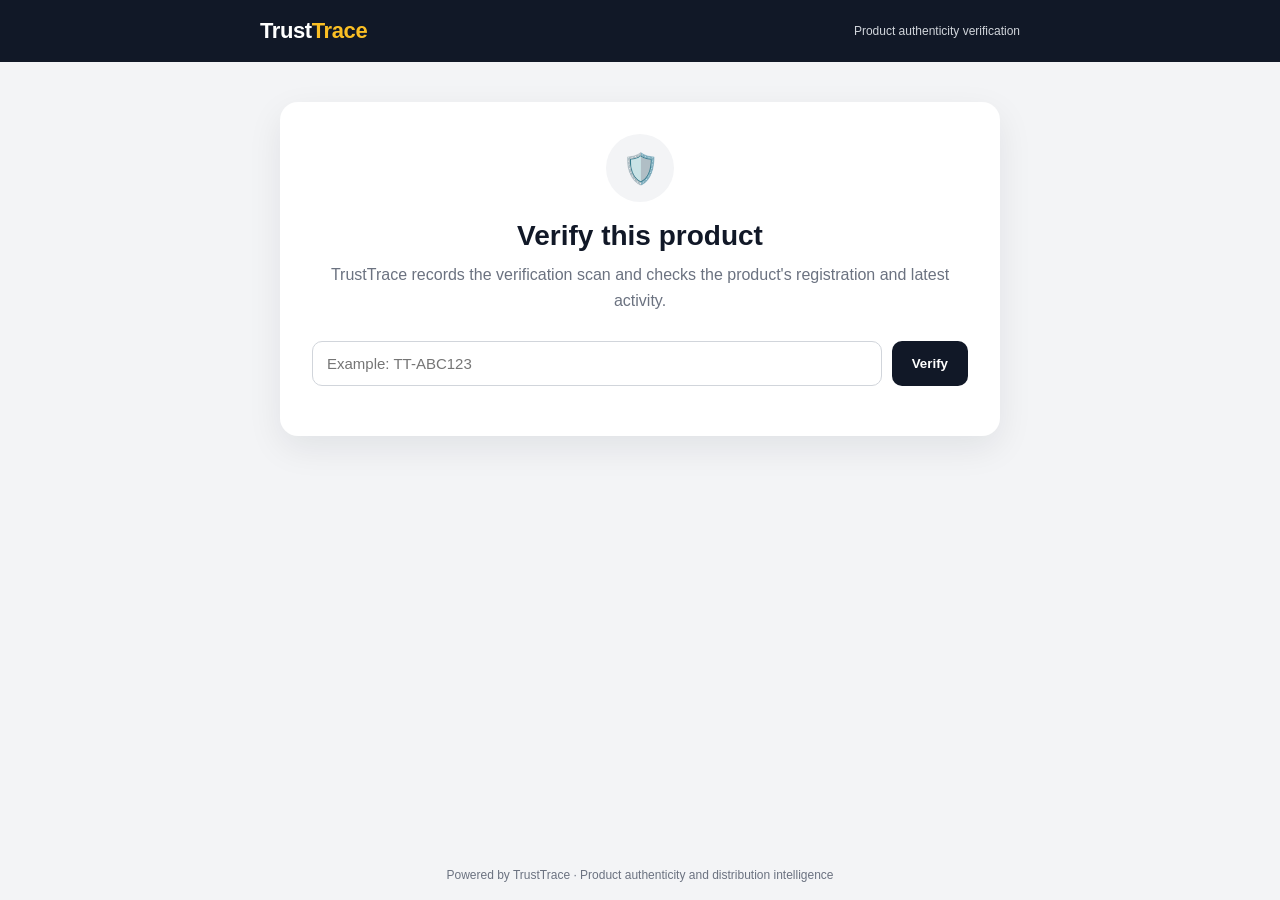
<file: app/static/verify.html>
<!DOCTYPE html>
<html lang="en">
<head>
    <meta charset="UTF-8">
    <meta
        name="viewport"
        content="width=device-width, initial-scale=1.0"
    >
    <meta
        name="theme-color"
        content="#111827"
    >
    <title>Verify Product | TrustTrace</title>

    <style>
        * {
            box-sizing: border-box;
        }

        body {
            margin: 0;
            min-height: 100vh;
            font-family: Arial, Helvetica, sans-serif;
            background: #f3f4f6;
            color: #111827;
        }

        .page {
            min-height: 100vh;
            display: flex;
            flex-direction: column;
        }

        .header {
            background: #111827;
            color: white;
            padding: 18px 20px;
        }

        .header-inner {
            width: min(100%, 760px);
            margin: 0 auto;
            display: flex;
            align-items: center;
            justify-content: space-between;
            gap: 16px;
        }

        .brand {
            font-size: 22px;
            font-weight: 800;
            letter-spacing: -0.4px;
        }

        .brand span {
            color: #fbbf24;
        }

        .tagline {
            color: #d1d5db;
            font-size: 12px;
        }

        .main {
            width: min(100%, 760px);
            margin: 0 auto;
            padding: 40px 20px 60px;
            flex: 1;
            display: flex;
            align-items: flex-start;
            justify-content: center;
        }

        .card {
            width: 100%;
            background: white;
            border-radius: 18px;
            padding: 32px;
            box-shadow: 0 12px 35px rgba(17, 24, 39, 0.08);
        }

        .intro {
            text-align: center;
            margin-bottom: 28px;
        }

        .shield {
            width: 68px;
            height: 68px;
            margin: 0 auto 18px;
            border-radius: 50%;
            display: flex;
            align-items: center;
            justify-content: center;
            background: #f3f4f6;
            font-size: 30px;
        }

        h1 {
            margin: 0 0 10px;
            font-size: 28px;
        }

        .intro p {
            margin: 0;
            color: #6b7280;
            line-height: 1.6;
        }

        .search-form {
            display: flex;
            gap: 10px;
            margin-bottom: 18px;
        }

        .search-form input {
            flex: 1;
            min-width: 0;
            border: 1px solid #d1d5db;
            border-radius: 10px;
            padding: 13px 14px;
            font-size: 15px;
            outline: none;
        }

        .search-form input:focus {
            border-color: #111827;
            box-shadow: 0 0 0 3px rgba(17, 24, 39, 0.08);
        }

        .search-form button {
            border: 0;
            border-radius: 10px;
            padding: 0 20px;
            background: #111827;
            color: white;
            font-weight: 700;
            cursor: pointer;
        }

        .search-form button:disabled {
            opacity: 0.6;
            cursor: wait;
        }

        .location-panel {
            display: none;
            margin-bottom: 18px;
            padding: 16px;
            border-radius: 12px;
            background: #fffbeb;
            border: 1px solid #fde68a;
            color: #92400e;
        }

        .location-panel.visible {
            display: block;
        }

        .location-title {
            font-weight: 800;
            margin-bottom: 6px;
        }

        .location-message {
            font-size: 13px;
            line-height: 1.5;
        }

        .location-data {
            margin-top: 10px;
            font-size: 12px;
            line-height: 1.6;
            color: #78350f;
        }

        .location-retry {
            margin-top: 12px;
            border: 0;
            border-radius: 8px;
            padding: 9px 13px;
            background: #111827;
            color: white;
            font-weight: 700;
            cursor: pointer;
        }

        .result {
            display: none;
            border-radius: 14px;
            padding: 22px;
            border: 1px solid #e5e7eb;
        }

        .result.visible {
            display: block;
        }

        .result.authentic {
            background: #ecfdf5;
            border-color: #a7f3d0;
        }

        .result.suspicious {
            background: #fef2f2;
            border-color: #fecaca;
        }

        .result.unknown {
            background: #f9fafb;
            border-color: #d1d5db;
        }

        .status-row {
            display: flex;
            align-items: center;
            gap: 14px;
            margin-bottom: 18px;
        }

        .status-icon {
            width: 52px;
            height: 52px;
            flex: 0 0 52px;
            border-radius: 50%;
            display: flex;
            align-items: center;
            justify-content: center;
            font-size: 25px;
            background: white;
        }

        .status-title {
            margin: 0 0 4px;
            font-size: 22px;
        }

        .status-label {
            margin: 0;
            font-size: 12px;
            font-weight: 700;
            letter-spacing: 0.8px;
            text-transform: uppercase;
            color: #6b7280;
        }

        .message {
            margin: 0 0 20px;
            line-height: 1.6;
            color: #374151;
        }

        .details {
            display: grid;
            grid-template-columns: repeat(2, minmax(0, 1fr));
            gap: 12px;
        }

        .detail {
            background: rgba(255, 255, 255, 0.8);
            border: 1px solid rgba(209, 213, 219, 0.8);
            border-radius: 10px;
            padding: 13px;
        }

        .detail-label {
            display: block;
            margin-bottom: 5px;
            color: #6b7280;
            font-size: 11px;
            font-weight: 700;
            text-transform: uppercase;
            letter-spacing: 0.5px;
        }

        .detail-value {
            display: block;
            color: #111827;
            font-weight: 700;
            word-break: break-word;
        }

        .reason {
            margin-top: 14px;
            padding: 13px;
            border-radius: 10px;
            background: rgba(255, 255, 255, 0.8);
            border: 1px solid rgba(252, 165, 165, 0.8);
            color: #991b1b;
            line-height: 1.5;
        }

        .loading,
        .error,
        .success {
            display: none;
            margin-top: 14px;
            padding: 13px;
            border-radius: 10px;
            text-align: center;
        }

        .loading {
            color: #374151;
            background: #f3f4f6;
        }

        .error {
            color: #991b1b;
            background: #fef2f2;
            border: 1px solid #fecaca;
        }

        .success {
            color: #166534;
            background: #f0fdf4;
            border: 1px solid #bbf7d0;
        }

        .loading.visible,
        .error.visible,
        .success.visible {
            display: block;
        }

        .footer {
            text-align: center;
            padding: 18px 20px;
            color: #6b7280;
            font-size: 12px;
        }

        @media (max-width: 600px) {
            .main {
                padding: 24px 14px 40px;
            }

            .card {
                padding: 22px 18px;
                border-radius: 14px;
            }

            .header-inner {
                align-items: flex-start;
                flex-direction: column;
                gap: 4px;
            }

            .search-form {
                flex-direction: column;
            }

            .search-form button {
                min-height: 46px;
            }

            .details {
                grid-template-columns: 1fr;
            }

            h1 {
                font-size: 24px;
            }
        }
    </style>
</head>

<body>

<div class="page">

    <header class="header">
        <div class="header-inner">
            <div class="brand">
                Trust<span>Trace</span>
            </div>

            <div class="tagline">
                Product authenticity verification
            </div>
        </div>
    </header>

    <main class="main">

        <section class="card">

            <div class="intro">

                <div class="shield">
                    🛡️
                </div>

                <h1>
                    Verify this product
                </h1>

                <p>
                    TrustTrace records the verification scan and checks the
                    product's registration and latest activity.
                </p>

            </div>

            <form
                class="search-form"
                id="verification-form"
            >

                <input
                    id="product-code"
                    type="text"
                    placeholder="Example: TT-ABC123"
                    maxlength="9"
                    autocomplete="off"
                    required
                >

                <button
                    id="verify-button"
                    type="submit"
                >
                    Verify
                </button>

            </form>

            <div
                class="location-panel"
                id="location-panel"
            >

                <div
                    class="location-title"
                    id="location-title"
                >
                    Location permission required
                </div>

                <div
                    class="location-message"
                    id="location-message"
                >
                    TrustTrace needs your device location to record this
                    verification scan.
                </div>

                <div
                    class="location-data"
                    id="location-data"
                ></div>

                <button
                    class="location-retry"
                    id="location-retry"
                    type="button"
                    style="display:none;"
                >
                    Try Location Again
                </button>

            </div>

            <div
                class="loading"
                id="loading"
            >
                Preparing verification...
            </div>

            <div
                class="error"
                id="error"
            ></div>

            <div
                class="success"
                id="success"
            >
                Scan recorded successfully. Checking product...
            </div>

            <div
                class="result"
                id="result"
            >

                <div class="status-row">

                    <div
                        class="status-icon"
                        id="status-icon"
                    ></div>

                    <div>

                        <h2
                            class="status-title"
                            id="status-title"
                        ></h2>

                        <p
                            class="status-label"
                            id="status-label"
                        ></p>

                    </div>

                </div>

                <p
                    class="message"
                    id="message"
                ></p>

                <div
                    class="details"
                    id="details"
                >

                    <div class="detail">

                        <span class="detail-label">
                            Product
                        </span>

                        <span
                            class="detail-value"
                            id="product-name"
                        >
                            —
                        </span>

                    </div>

                    <div class="detail">

                        <span class="detail-label">
                            Batch
                        </span>

                        <span
                            class="detail-value"
                            id="batch-id"
                        >
                            —
                        </span>

                    </div>

                    <div class="detail">

                        <span class="detail-label">
                            Product code
                        </span>

                        <span
                            class="detail-value"
                            id="verified-code"
                        >
                            —
                        </span>

                    </div>

                    <div class="detail">

                        <span class="detail-label">
                            Registration
                        </span>

                        <span
                            class="detail-value"
                            id="registration"
                        >
                            —
                        </span>

                    </div>

                </div>

                <div
                    class="reason"
                    id="reason"
                    style="display:none;"
                ></div>

            </div>

        </section>

    </main>

    <footer class="footer">
        Powered by TrustTrace · Product authenticity and distribution intelligence
    </footer>

</div>

<script>

    const form =
        document.getElementById("verification-form");

    const input =
        document.getElementById("product-code");

    const button =
        document.getElementById("verify-button");

    const result =
        document.getElementById("result");

    const loading =
        document.getElementById("loading");

    const error =
        document.getElementById("error");

    const success =
        document.getElementById("success");

    const locationPanel =
        document.getElementById("location-panel");

    const locationTitle =
        document.getElementById("location-title");

    const locationMessage =
        document.getElementById("location-message");

    const locationData =
        document.getElementById("location-data");

    const locationRetry =
        document.getElementById("location-retry");

    const statusIcon =
        document.getElementById("status-icon");

    const statusTitle =
        document.getElementById("status-title");

    const statusLabel =
        document.getElementById("status-label");

    const message =
        document.getElementById("message");

    const productName =
        document.getElementById("product-name");

    const batchId =
        document.getElementById("batch-id");

    const verifiedCode =
        document.getElementById("verified-code");

    const registration =
        document.getElementById("registration");

    const reason =
        document.getElementById("reason");


    let currentCode = "";

    let scanRecorded = false;

    let verificationStarted = false;


    function getCodeFromUrl() {

        const params =
            new URLSearchParams(window.location.search);

        return (
            params.get("code") || ""
        )
            .trim()
            .toUpperCase();

    }


    function wasScanAlreadyRecorded() {

        const params =
            new URLSearchParams(window.location.search);

        return (
            params.get("scan_recorded") === "1"
        );

    }


    function setLoading(isLoading, text) {

        button.disabled = isLoading;

        button.textContent =
            isLoading
                ? "Checking..."
                : "Verify";

        loading.textContent =
            text || "Preparing verification...";

        loading.classList.toggle(
            "visible",
            isLoading
        );

    }


    function showError(text) {

        error.textContent = text;

        error.classList.add("visible");

    }


    function clearError() {

        error.textContent = "";

        error.classList.remove("visible");

    }


    function showSuccess(text) {

        success.textContent = text;

        success.classList.add("visible");

    }


    function hideSuccess() {

        success.textContent = "";

        success.classList.remove("visible");

    }


    function showLocationPanel(
        title,
        text
    ) {

        locationTitle.textContent =
            title;

        locationMessage.textContent =
            text;

        locationPanel.classList.add(
            "visible"
        );

    }


    function hideLocationPanel() {

        locationPanel.classList.remove(
            "visible"
        );

        locationData.textContent = "";

        locationRetry.style.display =
            "none";

    }


    function getDeviceLocation() {

        return new Promise(
            function(resolve, reject) {

                if (!navigator.geolocation) {

                    reject(
                        new Error(
                            "This device or browser does not support location services."
                        )
                    );

                    return;
                }


                showLocationPanel(
                    "Location permission required",
                    "TrustTrace needs your device location to record this verification scan."
                );


                locationData.textContent =
                    "Requesting your current location...";


                navigator.geolocation.getCurrentPosition(

                    function(position) {

                        const location = {

                            latitude:
                                Number(
                                    position.coords.latitude
                                ),

                            longitude:
                                Number(
                                    position.coords.longitude
                                ),

                            accuracy:
                                Number(
                                    position.coords.accuracy
                                )

                        };


                        locationData.textContent =
                            "Location captured. Accuracy: "
                            + location.accuracy.toFixed(1)
                            + " meters.";


                        resolve(location);

                    },

                    function(error) {

                        let messageText =
                            "Unable to obtain your device location.";


                        if (error.code === 1) {

                            messageText =
                                "Location permission was denied. Please allow location access for TrustTrace and try again.";

                        } else if (error.code === 2) {

                            messageText =
                                "Your device could not determine its location. Please enable GPS/location services and try again.";

                        } else if (error.code === 3) {

                            messageText =
                                "Location request timed out. Please make sure location services are enabled and try again.";

                        }


                        locationData.textContent =
                            messageText;


                        locationRetry.style.display =
                            "inline-block";


                        reject(
                            new Error(messageText)
                        );

                    },

                    {
                        enableHighAccuracy: true,
                        timeout: 15000,
                        maximumAge: 0
                    }

                );

            }
        );

    }


    async function recordScan(code) {

        if (!code) {

            throw new Error(
                "A valid product code is required before recording the scan."
            );

        }


        if (scanRecorded) {

            return true;

        }


        setLoading(
            true,
            "Requesting location permission..."
        );


        const location =
            await getDeviceLocation();


        setLoading(
            true,
            "Recording verification scan..."
        );


        const response =
            await fetch(
                "/scan/public",
                {
                    method: "POST",

                    headers: {
                        "Content-Type":
                            "application/json"
                    },

                    body: JSON.stringify({

                        code: code,

                        latitude:
                            location.latitude,

                        longitude:
                            location.longitude,

                        location_accuracy:
                            location.accuracy

                    })

                }
            );


        let data = null;

        try {

            data =
                await response.json();

        } catch (jsonError) {

            data = null;

        }


        if (!response.ok) {

            const detail =
                data && data.detail
                    ? data.detail
                    : "TrustTrace could not record this verification scan.";

            throw new Error(detail);

        }


        scanRecorded = true;

        hideLocationPanel();

        showSuccess(
            "Scan recorded successfully. Checking product..."
        );

        return true;

    }


    async function verifyCode(code) {

        clearError();

        hideSuccess();

        result.className =
            "result";

        setLoading(
            true,
            "Checking product..."
        );


        try {

            const response =
                await fetch(
                    "/verify/" +
                    encodeURIComponent(code)
                );


            const data =
                await response.json();


            if (!response.ok) {

                throw new Error(
                    data.detail ||
                    "Unable to verify this product code."
                );

            }


            renderResult(data);

        } catch (err) {

            showError(
                err.message ||
                "Unable to verify this product code."
            );

        } finally {

            setLoading(
                false
            );

        }

    }


    async function processVerification(
        code
    ) {

        if (verificationStarted) {

            return;

        }


        verificationStarted = true;

        currentCode = code;


        clearError();

        hideSuccess();

        result.className =
            "result";


        try {

            if (
                !wasScanAlreadyRecorded()
            ) {

                await recordScan(code);

            } else {

                scanRecorded = true;

            }


            await verifyCode(code);

        } catch (err) {

            setLoading(
                false
            );

            showError(
                err.message ||
                "The verification scan could not be recorded."
            );

        } finally {

            verificationStarted = false;

        }

    }


    function renderResult(data) {

        result.className =
            "result visible";

        reason.style.display =
            "none";

        reason.textContent =
            "";


        productName.textContent =
            data.product_name ||
            "Not registered";


        batchId.textContent =
            data.batch_id ||
            "Not available";


        verifiedCode.textContent =
            data.code ||
            input.value;


        registration.textContent =
            data.registered
                ? "Registered"
                : "Not registered";


        message.textContent =
            data.message || "";


        if (
            data.status ===
            "AUTHENTIC"
        ) {

            result.classList.add(
                "authentic"
            );

            statusIcon.textContent =
                "✓";

            statusTitle.textContent =
                "Product Verified";

            statusLabel.textContent =
                "AUTHENTIC";

        } else if (
            data.status ===
            "SUSPICIOUS"
        ) {

            result.classList.add(
                "suspicious"
            );

            statusIcon.textContent =
                "!";

            statusTitle.textContent =
                "Suspicious Activity Detected";

            statusLabel.textContent =
                "REQUIRES INVESTIGATION";


            if (
                data.last_scan_reason
            ) {

                reason.textContent =
                    "Detection reason: " +
                    data.last_scan_reason;

                reason.style.display =
                    "block";

            }

        } else {

            result.classList.add(
                "unknown"
            );

            statusIcon.textContent =
                "?";

            statusTitle.textContent =
                "Product Not Recognized";

            statusLabel.textContent =
                "UNKNOWN CODE";

        }

    }


    form.addEventListener(
        "submit",
        function(event) {

            event.preventDefault();


            const code =
                input.value
                    .trim()
                    .toUpperCase();


            if (!code) {

                showError(
                    "Please enter a product code."
                );

                return;

            }


            input.value =
                code;


            processVerification(
                code
            );

        }
    );


    locationRetry.addEventListener(
        "click",
        function() {

            if (!currentCode) {

                return;

            }


            verificationStarted =
                false;

            clearError();

            processVerification(
                currentCode
            );

        }
    );


    const initialCode =
        getCodeFromUrl();


    if (initialCode) {

        input.value =
            initialCode;

        processVerification(
            initialCode
        );

    }

</script>

</body>
</html>
</file>
